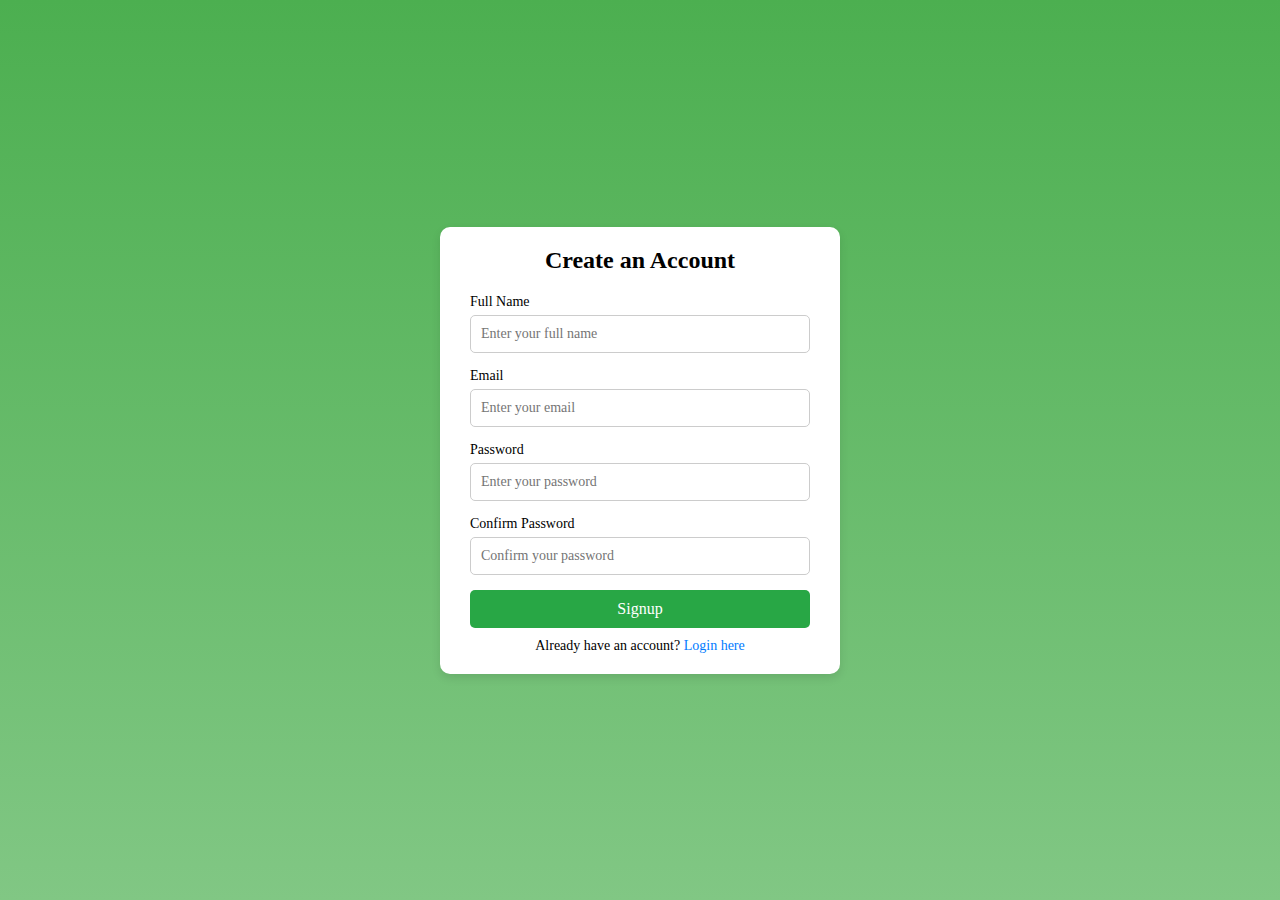
<file: signup-page.html>
<!DOCTYPE html>
<html lang="en">
  <head>
    <meta charset="UTF-8" />
    <meta name="viewport" content="width=device-width, initial-scale=1.0" />
    <link rel="stylesheet" href="style.css" />
    <title>Signup - HappyShop</title>
  </head>
  <body>
    <!-- Part of Signup Section -->
<section id="signup-page">
  <div class="form-container">
    <h2>Create an Account</h2>
    <form id="signup-form" action="#" method="post">
      <form action="auth.php" method="post">
        <div class="form-group">
          <label for="full-name">Full Name</label>
          <input type="text" id="full-name" name="full_name" placeholder="Enter your full name" required />
        </div>
        <div class="form-group">
          <label for="email">Email</label>
          <input type="email" id="email" name="email" placeholder="Enter your email" required />
        </div>
        <div class="form-group">
          <label for="password">Password</label>
          <input type="password" id="password" name="password" placeholder="Enter your password" required />
        </div>
        <div class="form-group">
          <label for="confirm-password">Confirm Password</label>
          <input type="password" id="confirm-password" name="confirm_password" placeholder="Confirm your password" required />
        </div>
        <button type="submit" name="signup" class="btn">Signup</button>
        <p>Already have an account? <a href="index.html">Login here</a></p>
      </form>
    </form>
  </div>
</section>


    <!-- External Styles -->
    <style>
      body {
        font-family: "Poppins", sans-serif;
        background: #f9f9f9;
        margin: 0;
        padding: 0;
      }

      #signup-page {
        display: flex;
        justify-content: center;
        align-items: center;
        min-height: 100vh;
        background-color: #f0f0f0;
      }

      .form-container {
        background: #fff;
        padding: 20px 30px;
        border-radius: 10px;
        box-shadow: 0 4px 10px rgba(0, 0, 0, 0.1);
        max-width: 400px;
        width: 100%;
      }

      .form-container h2 {
        text-align: center;
        margin-bottom: 20px;
        font-weight: 600;
      }

      .form-group {
        margin-bottom: 15px;
      }

      .form-group label {
        display: block;
        margin-bottom: 5px;
        font-size: 14px;
      }

      .form-group input {
        width: 100%;
        padding: 10px;
        font-size: 14px;
        border: 1px solid #ccc;
        border-radius: 5px;
      }

      .btn {
        width: 100%;
        background-color: #28a745;
        color: #fff;
        padding: 10px;
        border: none;
        border-radius: 5px;
        font-size: 16px;
        cursor: pointer;
      }

      .btn:hover {
        background-color: #218838;
      }

      p {
        text-align: center;
        margin-top: 10px;
        font-size: 14px;
      }

      p a {
        color: #007bff;
        text-decoration: none;
      }

      p a:hover {
        text-decoration: underline;
      }
    </style>
  </body>
</html>
</file>
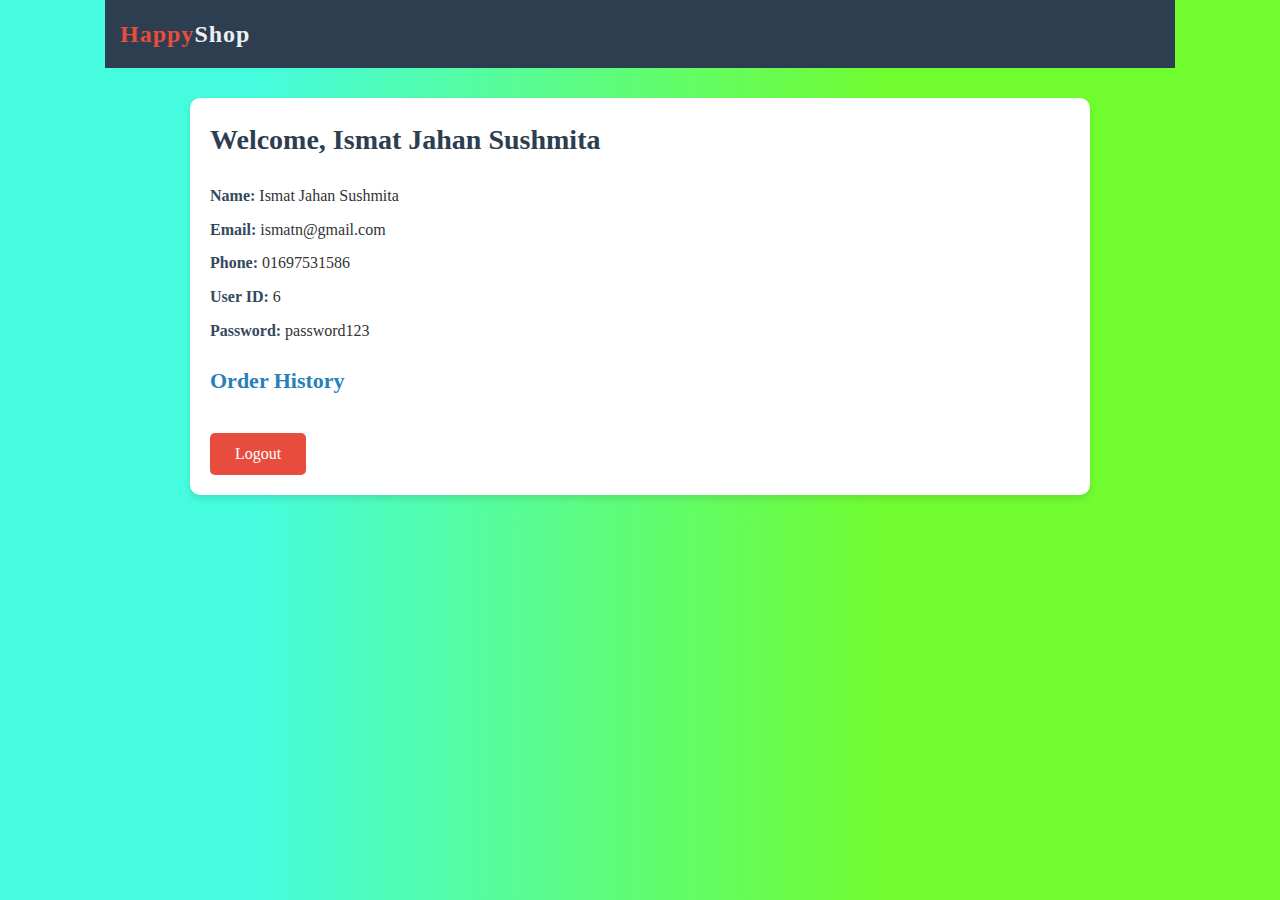
<file: user-profile.html>
<!DOCTYPE html>
<html lang="en">
<head>
  <meta charset="UTF-8" />
  <meta name="viewport" content="width=device-width, initial-scale=1.0" />
  <title>User Profile</title>
  <link rel="stylesheet" href="style.css" />
  <style>
    /* Basic reset */
    * {
      margin: 0;
      padding: 0;
      box-sizing: border-box;
    }
    
    /* Body and overall layout */
    body {
      font-family: 'Arial', sans-serif;
      background-color: #f4f7fc;
      color: #333;
      line-height: 1.6;
    }

    .navigation {
      background-color: #2c3e50;
      padding: 15px;
      text-align: center;
    }

    .navigation .logo {
      color: #ecf0f1;
      font-size: 24px;
      text-decoration: none;
      font-weight: bold;
    }

    .navigation .logo span {
      color: #e74c3c;
    }

    /* Profile Section */
    #user-profile {
      max-width: 900px;
      margin: 30px auto;
      padding: 20px;
      background-color: #fff;
      border-radius: 10px;
      box-shadow: 0 4px 6px rgba(0, 0, 0, 0.1);
    }

    h2 {
      font-size: 28px;
      margin-bottom: 20px;
      color: #2c3e50;
    }

    .user-details {
      margin-bottom: 20px;
    }

    .user-details p {
      font-size: 16px;
      margin: 8px 0;
    }

    .user-details strong {
      color: #34495e;
    }

    /* Order History Section */
    .order-history h3 {
      font-size: 22px;
      margin-bottom: 15px;
      color: #2980b9;
    }

    .order-history ul {
      list-style-type: none;
    }

    .order-history li {
      background-color: #ecf0f1;
      padding: 12px;
      margin-bottom: 8px;
      border-radius: 5px;
      font-size: 14px;
    }

    .order-history li:nth-child(even) {
      background-color: #e3e9f1;
    }

    .order-history li strong {
      font-weight: bold;
    }

    /* Button Styles */
    button {
      display: inline-block;
      padding: 12px 25px;
      margin-top: 20px;
      background-color: #e74c3c;
      color: #fff;
      border: none;
      border-radius: 5px;
      font-size: 16px;
      cursor: pointer;
      transition: background-color 0.3s ease;
    }

    button:hover {
      background-color: #c0392b;
    }
  </style>
</head>
<body>
  <nav class="navigation">
    <a href="index.html" class="logo"> <span>Happy</span>Shop </a>
  </nav>

  <section id="user-profile">
    <h2>Welcome, <span id="user-name"></span></h2>
    
    <div class="user-details">
      <p><strong>Name:</strong> <span id="user-fullname"></span></p>
      <p><strong>Email:</strong> <span id="user-email"></span></p>
      <p><strong>Phone:</strong> <span id="user-phone"></span></p>
      <p><strong>User ID:</strong> <span id="user-id"></span></p>
      <p><strong>Password:</strong> <span id="user-password"></span></p>
    </div>

    <div class="order-history">
      <h3>Order History</h3>
      <ul id="order-list">
        <!-- User orders will appear here -->
      </ul>
    </div>

    <button onclick="logout()">Logout</button>
  </section>

  <script>
    // Sample user data (you can fetch this from a database or session)
    const user = {
      name: "Ismat Jahan Sushmita",
      email: "ismatn@gmail.com",
      phone: "01697531586",
      id: "6",
      password: "password123",
      orders: [
        
      ]
    };

    // Function to populate the profile page
    function populateUserProfile() {
      document.getElementById('user-name').textContent = user.name;
      document.getElementById('user-fullname').textContent = user.name;
      document.getElementById('user-email').textContent = user.email;
      document.getElementById('user-phone').textContent = user.phone;
      document.getElementById('user-id').textContent = user.id;
      document.getElementById('user-password').textContent = user.password;

      const orderList = document.getElementById('order-list');
      user.orders.forEach(order => {
        const li = document.createElement('li');
        li.innerHTML = `Order ID: ${order.orderId} | Date: ${order.date} | Items: ${order.items.join(", ")} | Total: ${order.total}`;
        orderList.appendChild(li);
      });
    }

    // Call the function to populate the profile
    populateUserProfile();

    // Logout function (for demonstration)
    function logout() {
      // Redirect to login or home page
      window.location.href = "index.html";
    }
  </script>
</body>
</html>
</file>
<file: style.css>
*{
  font-family: poppins;
  margin: 0px;
  padding: 0px;
  box-sizing: border-box;
  scroll-behavior: smooth;
  
}
ul{
  list-style: none;
}
a{
  text-decoration: none;
}
body{
  margin: 0px;
  padding: 0px;
  font-family: poppins;
  background: rgb(69,252,222);
background: linear-gradient(90deg, rgba(69,252,222,1) 20%, rgba(101,253,29,0.9192051820728291) 69%);
}

::selection{
color:#ffffff;
background-color:#40aa54;}

/*==Navigation=====================================*/
.navigation{
  display: flex;
  justify-content: space-between;
  align-items: center;
  padding: 35px;
  max-width: 1070px;
  width: 100%;
  margin: auto;
}
.menu{
  display: flex;
}
.menu li a{
  padding: 3px 10px;
  margin: 0px 15px;
  color: #3b3b3b;
  font-weight: 500;
  letter-spacing: 0.5px;
  transition: all ease 0.3s;
}
.logo{
  font-size: 1.4rem;
  font-weight: 600;
  letter-spacing: 1px;
  color: #202020;
}
.logo span{
  color: #40aa54;
}
.right-nav{
  display: grid;
  grid-template-columns: auto auto;
  grid-gap: 25px;
}
.right-nav a{
  width:40px;
  height: 40px;
  display: flex;
  justify-content: center;
  align-items: center;
  border-radius: 50%;
  position: relative;
}
.right-nav .like{
  background-color: #fff0ee;
  color: #ff6c57;
}
.right-nav .cart{
  background-color: #ecf7ee;
  color: #4eb060;
}
.right-nav a span{
  position: absolute;
  top: -7px;
  right: -7px;
  width:20px;
  height: 20px;
  display: flex;
  justify-content: center;
  align-items: center;
  border-radius: 50%;
  color: #ffffff;
  font-size: 0.6rem;
  font-weight: 500;
}
.right-nav .like span{
  background-color: #ff6c57;
}
.right-nav .cart span{
  background-color: #4eb060;
}
.menu li a:hover,
.menu .active{
  color: #40aa54;
  transition: all ease 0.3s;
}

/*==Search-Banner========================*/
#search-banner{
  max-width: 1250px;
  height: 500px;
  border-radius: 30px;
  background-color: #ecf7ee;
  margin: 10px auto;
  position: relative;
  overflow: hidden;
  background-image: url(bg.png);
  background-repeat: no-repeat;
  background-size: 1000px;
  background-position: bottom right;
  padding: 20px;
  display: flex;
  align-items: center;
}
.bg-1{
  position: absolute;
  left: -50px;
  top: -150px;
  width: 300px;
  height: 300px;
  object-fit: contain;
  object-position: center;
}
.bg-2{
  position: absolute;
  left: 60%;
  transform: translateX(-60%);
  top: -75px;
  width: 150px;
  height: 150px;
  object-position: center;
  object-fit: contain;
}
.search-banner-text{
  display: flex;
  flex-direction: column;
  width: 500px;
  margin-left: 70px;
  position: relative;
}
.search-banner-text h1{
  font-size: 3rem;
  line-height: 55px;
  color: #202020;
}
.search-banner-text strong{
  color: #4eb060;
  font-size: 1.4rem;
  margin-top: 4px;
}
.search-box{
  background-color: #ffffff;
  height: 50px;
  display: flex;
  align-items: center;
  margin-top: 25px;
  padding: 0px 5px 0px 20px;
  border-radius: 30px;
}
.search-box i{
  font-size: 1.3rem;
  color: #3b3b3b;
  margin: 0px 10px;
}
.search-box .search-input{
  height: 40px;
  border: none;
  width: 100%;
  padding: 0px 10px;
  outline: none;
}
.search-box .search-btn{
  width:220px;
  height: 40px;
  border-radius: 30px;
  background-color: #4eb060;
  border: none;
  color: #ffffff;
  outline: none;
  cursor: pointer;
  transition: all ease 0.3s;
}
.search-box .search-btn:hover{
  background-color: #5ccf71;
  transition: all ease 0.3s;
}
/*==category================================*/
#category,
#popular-product,
#popular-bundle-pack,
#partner{
  display: flex;
  flex-direction: column;
  max-width: 1000px;
  margin: 50px auto;
}
.category-heading,
.product-heading,
.partner-heading{
  display: flex;
  justify-content: space-between;
  align-items: center;
}
.category-heading h2,
.product-heading h3,
.partner-heading h3{
  font-size: 1.56rem;
  font-weight: 700;
  color: #202020;
  letter-spacing: 0.5px;
}
.category-heading span,
.product-heading span{
  color: #a7a7a7;
  font-weight: 400;
  letter-spacing: 1px;
}
.category-container{
  display: flex;
  justify-content: space-between;
  align-items: center;
  margin-top: 40px;
}
.category-box{
  display: flex;
  flex-direction: column;
  align-items: center;
  justify-content: center;
  background-color: #fafafa;
  border-radius: 10px;
  min-height: 130px;
  width: 120px;
  border: 1px solid rgba(0,0,0,0.03);
}
.category-box img{
  height: 100px;
  width: 150px;
  object-fit: contain;
  object-position: center;
  transition: all ease 0.1s;
}
.category-box span{
  color: #393939;
  font-size: 0.8rem;
  margin-top: 20px;
  letter-spacing: 0.3px;
  font-weight: 600;
}
.category-box:hover img{
  transform: scale(1.1);
  transition: all ease 0.1s;
}
/*==popular-product========================*/
#popular-product{
  margin: 80px auto;
}
.product-container{
  display: grid;
  grid-template-columns: 1fr 1fr 1fr;
  grid-gap: 30px;
  align-items: center;
  margin: 40px 0px;
}
.product-box img{
  width: 90%;
  height: 180px;
  object-fit: contain;
  object-position: center;
  margin: auto;
}
.product-box{
  width: 100%;
  border: 1px solid #eeeeee;
  border-radius: 20px;
  background-color: #ffffff;
  padding: 20px;
  display: flex;
  flex-direction: column;
  position: relative;
}
.product-box strong{
  color: hsl(0, 83%, 50%);
  font-size: 1.1rem;
  letter-spacing: 1px;
  font-weight: 600;
  margin-top: 10px;
}
.product-box .quantity{
  color: hsl(246, 100%, 51%);
  font-size: 0.8rem;
  font-weight: 500;
  letter-spacing: 1px;
}
.product-box .price{
  margin-top: 10px;
  font-weight: 600;
  font-size: 1.4rem;
  color: #393939;
}
.product-box .cart-btn{
  width:100%;
  height: 40px;
  background-color: #ecf7ee;
  color: #4eb060;
  display: flex;
  justify-content: center;
  align-items: center;
  margin-top: 20px;
  transition: all ease 0.3s;
}
.product-box .cart-btn i{
  margin-right: 10px;
}
.product-box .cart-btn:hover{
  background-color: #4eb060;
  color: #ffffff;
  transition: all ease 0.3s;
}
.product-box .like-btn{
  position: absolute;
  right: 30px;
  top: 20px;
  color: #c9c9c9;
  font-size: 1.3rem;
}

/*==popular-bundle-pack==========================*/
#popular-bundle-pack{
  display: flex;
  flex-direction: column;
  justify-content: center;
  max-width: 1150px;
  margin: 50px auto;
  padding: 60px 0px 20px 0px;
  border-radius: 20px;
  background-color: #ecf7ee;
  border: 1px solid #f3f3f3;
  align-items: center;
}
.product-container,
.product-heading{
  max-width: 1000px;
  width: 100%;
}
/*==clients=========================================*/
#clients{
  display: flex;
  flex-direction: column;
  justify-content: center;
  align-items: center;
  background-color: #f6f6f656;
  padding: 80px 0px;
  margin: 40px 0px;
  border-top: 1px solid #f3f3f3;
  border-bottom: 1px solid #f3f3f3;
}
.client-heading h3{
  font-size: 1.56rem;
  color: #202020;
  font-weight: 700;
  letter-spacing: 0.5px;
}
.client-box-container{
  display: grid;
  grid-template-columns: 1fr 1fr 1fr;
  grid-gap: 20px;
  width: 90%;
  margin-top: 40px;
}
.client-box{
  background-color: #ffffff;
  padding: 30px 20px;
  border: 1px solid #f1f1f1;
  box-shadow: 2px 2px 50px rgba(0,0,0,0.05);
  border-radius: 0px 30px 0px 30px;
}
.client-profile{
  display: flex;
  align-items: center;
}
.client-profile img{
  width:40px;
  height: 40px;
  object-fit: cover;
  object-position: center;
  border-radius: 50%;
}
.profile-text{
  display: flex;
  flex-direction: column;
  margin-left: 10px;
}
.profile-text strong{
  color: #393939;
  font-size: 1rem;
  font-weight: 600;
}
.profile-text span{
  color: #949494;
  font-weight: 500;
  font-size: 0.9rem;
}
.rating{
  display: flex;
  margin: 10px 0px;
}
.rating i{
  color: #fdcc0d;
}
.client-box p{
  color: #7c7c7c;
}
/* Login Page Styles */
#login-page {
  display: flex;
  justify-content: center;
  align-items: center;
  min-height: 100vh;
  background: linear-gradient(to bottom, #4caf50, #81c784);
}

.login-container {
  background: #fff;
  padding: 40px 30px;
  border-radius: 8px;
  box-shadow: 0 4px 8px rgba(0, 0, 0, 0.1);
  width: 100%;
  max-width: 400px;
}

.login-container h2 {
  margin-bottom: 20px;
  color: #333;
}

.login-container label {
  font-size: 14px;
  color: #555;
  display: block;
  margin-bottom: 5px;
}

.login-container input {
  width: 100%;
  padding: 10px;
  margin-bottom: 15px;
  border: 1px solid #ccc;
  border-radius: 4px;
  font-size: 14px;
}

.login-container .login-btn {
  width: 100%;
  padding: 10px;
  background: #4caf50;
  color: #fff;
  font-size: 16px;
  border: none;
  border-radius: 4px;
  cursor: pointer;
}

.login-container .login-btn:hover {
  background: #45a049;
}

.signup-link {
  text-align: center;
  margin-top: 10px;
  font-size: 14px;
  color: #555;
}

.signup-link a {
  color: #4caf50;
  text-decoration: none;
}

.signup-link a:hover {
  text-decoration: underline;
}
/* Signup and Profile Page Styles */
#signup-page, #profile-page {
  display: flex;
  justify-content: center;
  align-items: center;
  min-height: 100vh;
  background: linear-gradient(to bottom, #4caf50, #81c784);
}

.signup-container, .profile-container {
  background: #fff;
  padding: 40px 30px;
  border-radius: 8px;
  box-shadow: 0 4px 8px rgba(0, 0, 0, 0.1);
  width: 100%;
  max-width: 400px;
}

.signup-container h2, .profile-container h2 {
  margin-bottom: 20px;
  color: #333;
}

.profile-details p {
  margin: 10px 0;
}
/* Profile Page Styling */
.profile-container {
  background-color: white;
  padding: 30px;
  border-radius: 8px;
  box-shadow: 0 0 10px rgba(0, 0, 0, 0.1);
  width: 350px;
  text-align: center;
}

.profile-container h2 {
  margin-bottom: 20px;
}

.profile-info p {
  font-size: 18px;
  margin: 10px 0;
}

.profile-container button {
  padding: 10px 20px;
  background-color: #f44336;
  color: white;
  border: none;
  border-radius: 4px;
  cursor: pointer;
}

.profile-container button:hover {
  background-color: #d32f2f;
}

.logout-btn {
  width: 100%;
  padding: 10px;
  background: #d32f2f;
  color: #fff;
  font-size: 16px;
  border: none;
  border-radius: 4px;
  cursor: pointer;
}

.logout-btn:hover {
  background: #b71c1c;
}
/*==partner-logo=================================*/
#partner{
  margin: 100px auto;
}
.logo-container{
  display: flex;
  justify-content: space-between;
  margin-top: 40px;
}
.logo-container img{
  height: 55px;
  object-fit: contain;
  object-position: center;
  filter:grayscale(1);
  opacity: 0.9;
  transition: all ease 0.3s;
}
/*==Download-app===================================*/
#download-app{
  max-width:1150px;
  width: 100%;
  background-color: #ecf7ee;
  height: 400px;
  margin: 225px auto;
  border-radius: 20px;
  padding: 20px;
  display: flex;
  justify-content: space-around;
  align-items: center;
}
.app-img{
  width:275px;
  height: 550px;
  background-color: #ffffff;
  border: 4px solid #393939;
  border-radius: 20px;
  overflow: hidden;
}
.app-img img{
  width: 100%;
  height: 100%;
  object-fit: cover;
  object-position: top center;
}
.download-app-text{
  max-width:400px;
}
.download-app-text strong{
  color: #393939;
  font-size: 1.56rem;
}
.download-app-text p{
  color: #3b3b3b;
  margin: 15px 0px;
}
.download-btns{
  display: flex;
}
.download-btns a{
  height: 44px;
  display: flex;
  justify-content: center;
  align-items: center;
  margin-right: 10px;
  border-radius: 5px;
  overflow: hidden;
}
.download-btns a img{
  height: 100%;
  object-fit: cover;
  object-position: center;
}
/*==footer============================*/
footer{
  background-color: #1b1d1f;
  padding: 50px 20px;
  border-top: 5px solid #4eb060;
}
.footer-container{
  max-width: 1100px;
  margin: auto;
  display: flex;
  justify-content: space-around;
  align-items: flex-start;
}
.footer-logo{
  display: flex;
  flex-direction: column;
  justify-content: center;
  align-items: center;
}
.footer-logo a{
  color: #ffffff;
  font-size: 1.4rem;
  font-weight: 600;
  letter-spacing: 1px;
}
.footer-logo a span{
  color: #4eb060;
}
.footer-social{
  display: flex;
  margin-top: 10px;
}
.footer-social a{
  width:40px;
  height: 40px;
  display: flex;
  justify-content: center;
  align-items: center;
  color: #ffffff;
  border: 1px solid #ffffff15;
  font-size: 0.9rem;
  margin: 0px 5px;
  transition: all ease 0.3s;
}
.footer-social a:hover{
  background-color: #4eb060;
  transition: all ease 0.3s;
}
.footer-links strong{
  color: #ffffff;
  font-size: 1.4rem;
  font-weight: 600;
}
.footer-links ul{
  margin-top: 10px;
}
.footer-links ul li a{
  color: #ffffff;
  opacity: 0.5;
  margin: 4px 0px;
  font-size: 0.9rem;
  letter-spacing: 1px;
  transition: all ease 0.3s;
}
.footer-links li a:hover{
  opacity: 1;
  transition: all ease 0.3s;
}
/*==Making-Responsive===================================*/
.menu-icon,
.menu-btn{
  display: none;
}
@media(max-width:1280px){
  #search-banner{
      width:1150px;
  }
}
@media(max-width:1200px){
  #search-banner{
      width:90%;
      height: 500px;
  }
  #popular-bundle-pack,
  #popular-product,
  #download-app{
      width: 90%;
  }
  #popular-bundle-pack{
      padding: 50px 30px 0px 30px;
  }
}
@media(max-width:1050px){
  .bg-1{
      width: 150px;
      height: 150px;
      top: -20px;
  }
  #search-banner{
      background-size: 700px;
  }
  #category,
  #partner{
      width: 90%;
  }
}
@media(max-width:965px){
  .navigation{
      justify-content: space-between;
      height: 65px;
      padding: 35px 25px;
  }
  .logo{
      font-size: 1.2rem;
  }
  .navigation .menu{
      display: none;
      position: absolute;
      top: 65px;
      left: 0px;
      z-index: 100;
      background-color: #ffffff;
      width: 100%;
      padding: 0px;
      margin: 0px;
      border-bottom: 1px solid rgba(245,245,245);
  }
  .navigation .menu li{
      width: 100%;
      margin: 0px;
      padding: 0px;
  }
  .navigation .menu li a{
      width: 100%;
      height: 40px;
      display: flex;
      align-items: center;
      padding: 30px 20px;
      margin: 0px;
      border: 1px solid rgba(248,247,247,0.5);
  }
  .menu-icon{
      display: block;
  }
  .navigation .menu-icon{
      cursor: pointer;
      float: right;
      padding: 5px;
      position: relative;
      user-select: none;
      z-index: 2;
  }
  .navigation .menu-icon .nav-icon{
      background-color: #141414cc;
      display: block;
      height: 2px;
      width: 25px;
      position: relative;
      transition: background 0.2s ease-out;
  }
  .navigation .menu-icon .nav-icon::before,
  .navigation .menu-icon .nav-icon::after{
      background-color: #141414cc;
      content: '';
      display: block;
      position: absolute;
      width: 100%;
      height: 100%;
      transition: all ease-out 0.2s;
  }
  .navigation .menu-icon .nav-icon::before{
      top: 7px;
  }
  .navigation .menu-icon .nav-icon::after{
      top: -7px;
  }
  .navigation .menu-btn:checked ~ .menu-icon .nav-icon::before{
      transform: rotate(-45deg);
      top: 0px;
  }
  .navigation .menu-btn:checked ~ .menu-icon .nav-icon::after{
      transform: rotate(45deg);
      top: 0px;
  }
  .navigation .menu-btn:checked ~ .menu-icon .nav-icon{
      background-color: transparent;
  } 
  .navigation .menu-btn:checked ~ .menu{
      display: block;
  }   

  #search-banner{
      height: 400px;
      background-size: 500px;
  }
  .bg-2{
      width: 100px;
      height: 100px;
      top: -50px;
  }
  .category-container{
      flex-wrap: wrap;
      justify-content: center;
  }
  .category-box{
      margin: 10px;
  }
  .product-container{
      grid-template-columns: 1fr 1fr;
  }
  .client-box-container{
      grid-template-columns: 1fr 1fr;
  }
  .partner-heading{
      justify-content: center;
  }
  .logo-container{
      flex-wrap: wrap;
      justify-content: center;
  }
  .logo-container img{
      margin: 10px;
  }
  #download-app{
      flex-direction: column;
      height: 100%;
      background-color: transparent;
      margin-top: 0px;
      width: 90%;
      max-width: 100%;
  }
  .app-img{
      height: 450px;
      width: 220px;
  }
  .download-app-text{
      max-width: 100%;
      background-color: #ecf7ee;
      padding: 20px;
      border-radius: 20px;
      margin-top: 20px;
      display: flex;
      flex-direction: column;
      justify-content: center;
      align-items: center;
      text-align: center;
  }
  .footer-container{
      display: grid;
      grid-template-columns: 1fr 1fr;
  }
  .footer-links{
      text-align: center;
  }
}
@media(max-width:750px){
  #search-banner{
      height: 300px;
  }
  .search-banner-text{
      margin-left: 20px;
  }
  .search-banner-text h1{
      font-size: 2rem;
      line-height: 30px;
  }
  .bg-1{
      display: none;
  }
  .client-box-container{
      grid-template-columns: 1fr;
  }
}
@media(max-width:500px){
  #search-banner{
      height: 200px;
      background-size: 300px;
  }
  .search-banner-text{
      margin-left: 0px;
      max-width: 100%;
  }
  .search-banner-text h1{
      font-size: 1.3rem;
  }
  .search-box{
      width: 100%;
      max-width: 100%;
      height: 40px;
      padding-left: 10px;
  }
  .search-box i{
      font-size: 1rem;
  }
  .search-box .search-btn{
      height: 30px;
  }
  .category-container{
      display: grid;
      grid-template-columns: 1fr 1fr;
      grid-gap: 15px;
  }
  .category-box{
      width: 100%;
      margin: 0px;
  }
  .product-container{
      grid-template-columns: 1fr;
  }
  #popular-bundle-pack{
      padding: 30px 20px 0px 20px;
  }
  .footer-container{
      grid-template-columns: 1fr;
  }
  .footer-links{
      margin-top: 10px;
  }
}
@media(max-width:400px){
  .category-heading h2,
  .product-heading h3,
  .client-heading h3,
  .partner-heading h3{
      font-size: 1.2rem;
  }
}
@media(max-width:350px){
  .download-btns{
      flex-direction: column;
  }
  .download-btns a{
      margin: 4px 0px;
      width: 140px;
  }
  .download-btns a img{
      width: 100%;
  }
  .right-nav{
      grid-gap: 5px;
  }
}
</file>
